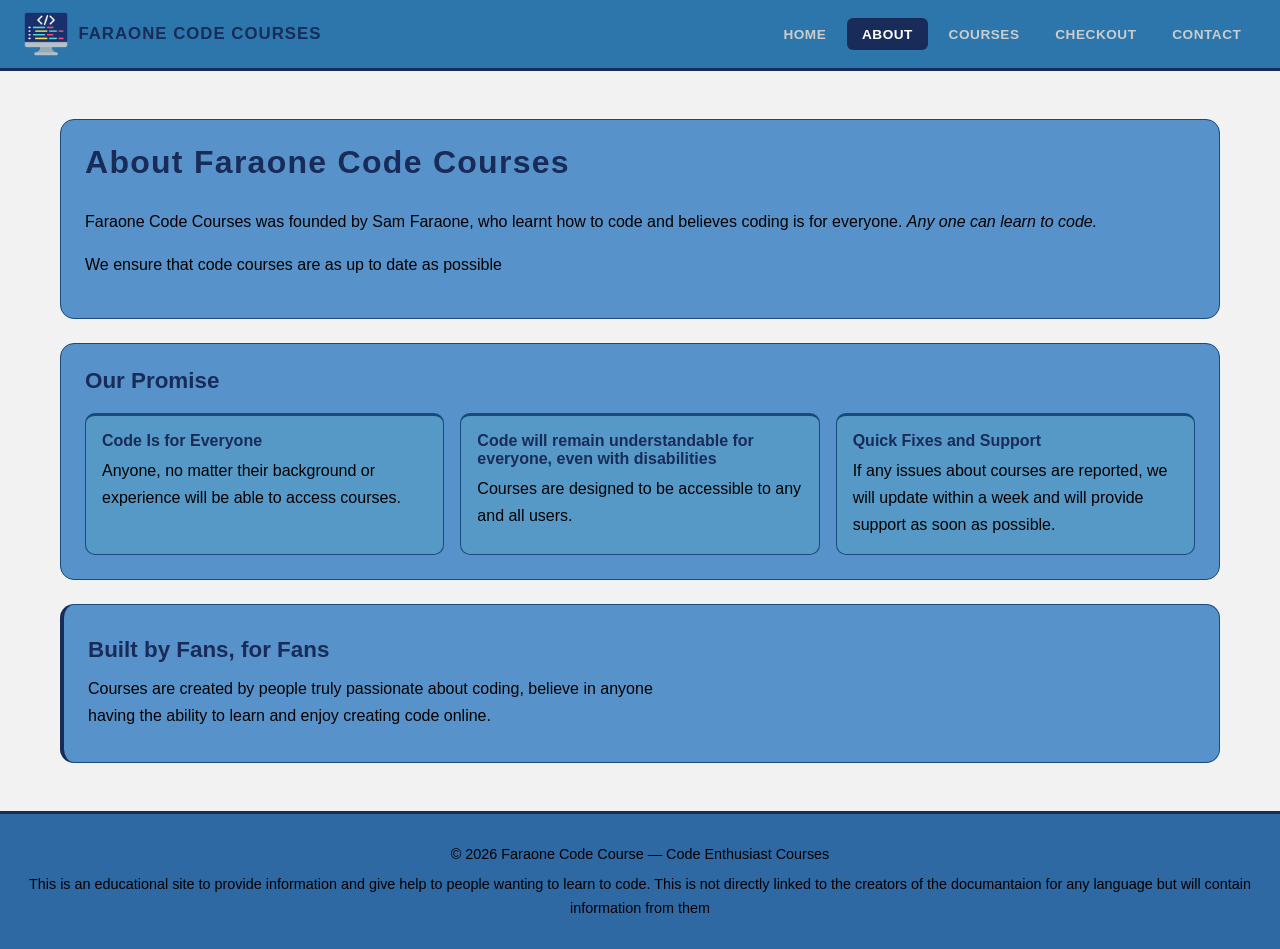
<file: about.html>
<!DOCTYPE html>
<html lang="en">
<head>
    <meta charset="UTF-8">
    <meta name="viewport" content="width=device-width, initial-scale=1.0">
    <meta name="description" content="About Faraone Code Courses ">
    <title>Faraone Code Courses | About</title>
    <link rel="stylesheet" href="css/global.css"> <!-- Shared site styles -->
    <link rel="stylesheet" href="css/about.css"> <!-- About-page-only styles -->
</head>
<body>
    <!-- HEADER: identical on every page — only class="active" changes -->
    <header class="site-header">
        <a class="logo" href="index.html">
            <img src="img/logo.png" alt="Faraone Code Courses logo">
            <span>Faraone Code Courses</span>
        </a>

        <!-- MOBILE MENU TOGGLE: shown on mobile only; desktop/tablet keep the normal navigation visible -->
        <input class="menu-toggle" type="checkbox" id="menu-toggle" aria-label="Toggle navigation menu">

        <label class="menu-button" for="menu-toggle">
            <img src="img/logo.png" alt="" aria-hidden="true">
            <span>Menu</span>
        </label>

        <nav aria-label="Primary">
            <a href="index.html">Home</a>
            <a class="active" href="about.html">About</a> <!-- Active = current page -->
            <a href="products.html">Courses</a>
            <a href="checkout.html">Checkout</a>
            <a href="contact.html">Contact</a>
        </nav>
    </header>

    <main>
    <!-- INTRO: short origin story -->
    <section>
    <h1>About Faraone Code Courses</h1>
    <p>Faraone Code Courses was founded by Sam Faraone, who learnt how to code and believes coding is for everyone.
    <em>Any one can learn to code.</em> <!-- em = italic emphasis -->
    </p>
    <p>
    We ensure that code courses are as up to date as possible
    </p>
    </section>

    <!-- VALUE CARDS: three promises in a card grid -->
    <section>
        <h2>Our Promise</h2>
        <div class="card-grid">
            <article class="card">
                <h3>Code Is for Everyone</h3>
                <p>Anyone, no matter their background or experience will be able to access courses.</p>
            </article>

            <article class="card">
                <h3>Code will remain understandable for everyone, even with disabilities</h3>
                <p>Courses are designed to be accessible to any and all users.</p>
            </article>

            <article class="card">
                <h3>Quick Fixes and Support</h3>
                <p>If any issues about courses are reported, we will update within a week and will provide support as soon as possible.</p>
            </article>
        </div>
    </section>

    <!-- HERO WITH IMAGE: two-column layout -->
    <section class="hero about-hero">
        <!-- Two classes: "hero" = layout, "about-hero" = image crop from about.css -->
        <div>
            <h2>Built by Fans, for Fans</h2>
            <p>
            Courses are created by people truly passionate about coding, believe in anyone having the ability to learn and enjoy creating code online.
            </p>
        </div>
    </section>

    </main>

    <!-- FOOTER: site info at the bottom of every page -->
    <footer>
        <p>&copy; 2026 Faraone Code Course &mdash; Code Enthusiast Courses</p>
        <p>This is an educational site to provide information and give help to people wanting to learn to code. This is not directly linked to the creators of the documantaion for any language but will contain information from them</p>
    </footer>

</body>
</html>
</file>
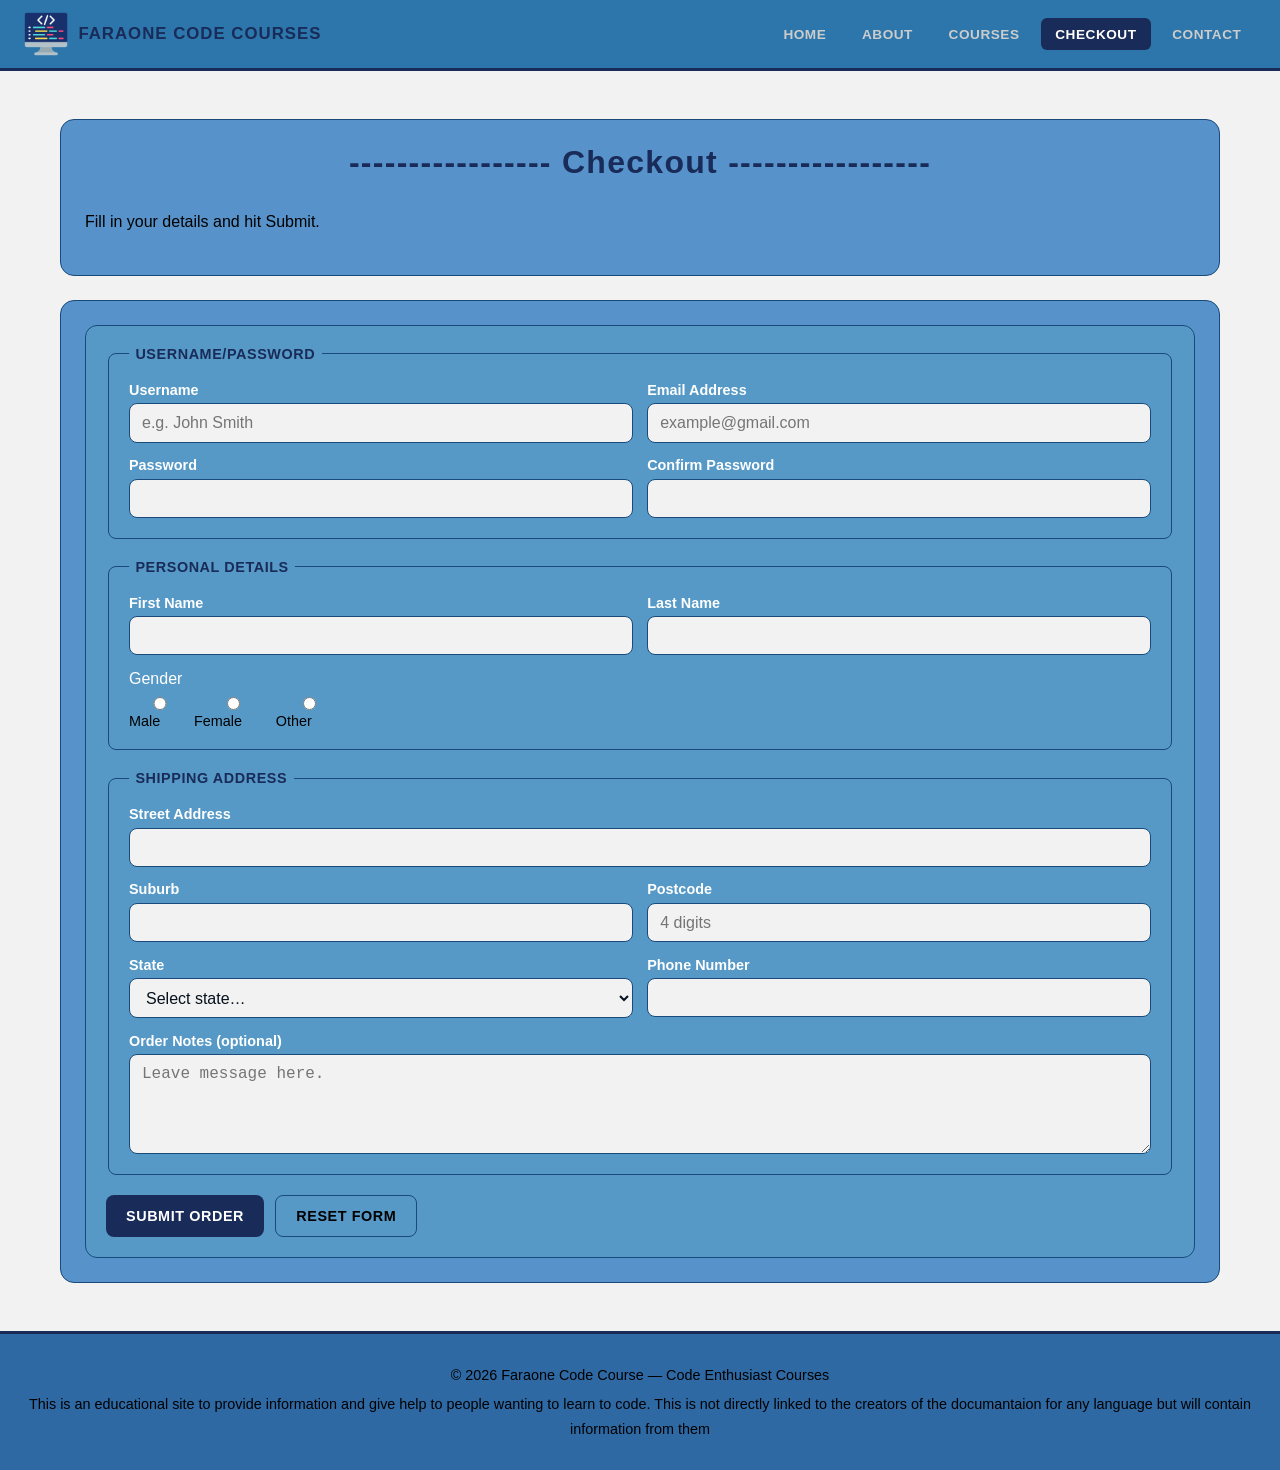
<file: checkout.html>
<!DOCTYPE html>
<html lang="en">
<head>
    <meta charset="UTF-8">
    <meta name="viewport" content="width=device-width, initial-scale=1.0">
    <meta name="description" content="Checkout for your coding course.">
    <title>Faraone Code Courses | Contact</title>
    <link rel="stylesheet" href="css/global.css"> <!-- Shared styles (includes form styles) -->
    <link rel="stylesheet" href="css/checkout.css"> <!-- Checkout-page-only styles -->
</head>
<body>
    <header class="site-header">
         <a class="logo" href="index.html">
            <img src="img/logo.png" alt="Faraone Code Courses" height="35" width="35">
            <span>Faraone Code Courses</span>
        </a>

        <!-- MOBILE MENU TOGGLE: shown on mobile only; desktop/tablet keep the normal navigation visible -->
        <input class="menu-toggle" type="checkbox" id="menu-toggle" aria-label="Togglenavigation menu">
        
        <label class="menu-button" for="menu-toggle">
            <img src="img/logo.png" alt="" aria-hidden="true">
            <span>Menu</span>
        </label>
        
        <nav aria-label="Primary">
            <a href="index.html">Home</a>
            <a href="about.html">About</a>
            <a href="products.html">Courses</a>
            <a class="active" href="checkout.html">Checkout</a> <!-- Active = current page-->
            <a href="contact.html">Contact</a>
        </nav>
    </header>

    <main>
        <!-- PAGE INTRO -->
        <section>
            <h1 style="text-align: center;">----------------- Checkout -----------------</h1>
            <p>Fill in your details and hit Submit.</p>
        </section>

        <!-- CHECKOUT FORM -->
        <section>
        <form action="#" method="post">
        <!-- action="#" means no server; method="post" sends data in request body -->

        <!-- FIELDSET 1: Account details -->
        <fieldset>
            <legend>Username/Password</legend> <!-- Fieldset title -->
            <div class="form-grid">

                <div class="field-group">
                    <label for="username">Username</label>
                    <input type="text" id="username" name="username" placeholder="e.g. John Smith" required>
                </div>

                <div class="field-group">
                    <label for="email">Email Address</label>
                    <input type="email" id="email" name="email" placeholder="example@gmail.com" required>
                </div>

                <div class="field-group">
                    <label for="password">Password</label>
                    <input type="password" id="password" name="password" required>
                    <!-- type="password" hides characters as typed -->
                </div>

                <div class="field-group">
                    <label for="confirm_password">Confirm Password</label>
                    <input type="password" id="confirm_password" name="confirm_password" required>
                </div>

            </div>
        </fieldset>

        <!-- FIELDSET 2: Personal details -->
        <fieldset>
            <legend>Personal Details</legend>
            <div class="form-grid">

                <div class="field-group">
                    <label for="first_name">First Name</label>
                    <input type="text" id="first_name" name="first_name" required>
                </div>

                <div class="field-group">
                    <label for="last_name">Last Name</label>
                    <input type="text" id="last_name" name="last_name" required>
                </div>

                <div class="field-group full"> <!-- full = span both columns -->
                    <span>Gender</span> <!-- span used here instead of label (no paired input) -->

                    <div class="inline-options"> <!-- Styled in checkout.css: flexbox row -->
                        <!-- Radio buttons: same name= means only one can be selected -->
                        <label><input type="radio" name="gender" value="male" required>Male</label>
                        <label><input type="radio" name="gender" value="female">Female</label>
                        <label><input type="radio" name="gender" value="other">Other</label>
                    </div>
                </div>

            </div>
        </fieldset>

        <!-- FIELDSET 3: Shipping address -->
        <fieldset>
            <legend>Shipping Address</legend>
                <div class="form-grid">
                    <div class="field-group full">
                        <label for="street">Street Address</label>
                        <input type="text" id="street" name="street" required>
                    </div>

                    <div class="field-group">
                        <label for="suburb">Suburb</label>
                        <input type="text" id="suburb" name="suburb" required>
                    </div>

                    <div class="field-group">
                        <label for="postcode">Postcode</label>
                        <input type="text" id="postcode" name="postcode" pattern="[0-9]{4}" placeholder="4 digits" required>
                        <!-- pattern validates exactly 4 digits before submission -->
                    </div>

                    <div class="field-group">
                        <label for="state">State</label>
                        <select id="state" name="state" required> <!-- Dropdown list -->
                            <option value="">Select state…</option> <!-- Empty value = nothing selected -->
                            <option value="VIC">VIC</option>
                            <option value="NSW">NSW</option>
                            <option value="QLD">QLD</option>
                            <option value="WA">WA</option>
                            <option value="SA">SA</option>
                            <option value="TAS">TAS</option>
                            <option value="NT">NT</option>
                        </select>
                    </div>

                    <div class="field-group">
                        <label for="phone">Phone Number</label>
                        <input type="tel" id="phone" name="phone" required>
                        <!-- type="tel" shows number keypad on mobile -->
                    </div>

                    <div class="field-group full">
                        <label for="order_notes">Order Notes (optional)</label>
                        <textarea id="order_notes" name="order_notes" placeholder="Leave message here."></textarea>
                        <!-- No required attribute = field is optional -->
                    </div>
                </div>
        </fieldset>

        <div class="actions">
            <button type="submit">Submit Order</button> <!-- Validates then submits -->
            <button type="reset">Reset Form</button> <!-- Clears all fields -->
        </div>
        
        </form>
        </section>
    </main>

    <!-- FOOTER: site info at the bottom of every page -->
    <footer>
        <p>&copy; 2026 Faraone Code Course &mdash; Code Enthusiast Courses</p>
        <p>This is an educational site to provide information and give help to people wanting to learn to code. This is not directly linked to the creators of the documantaion for any language but will contain information from them</p>
    </footer>

</body>
</html>
</file>
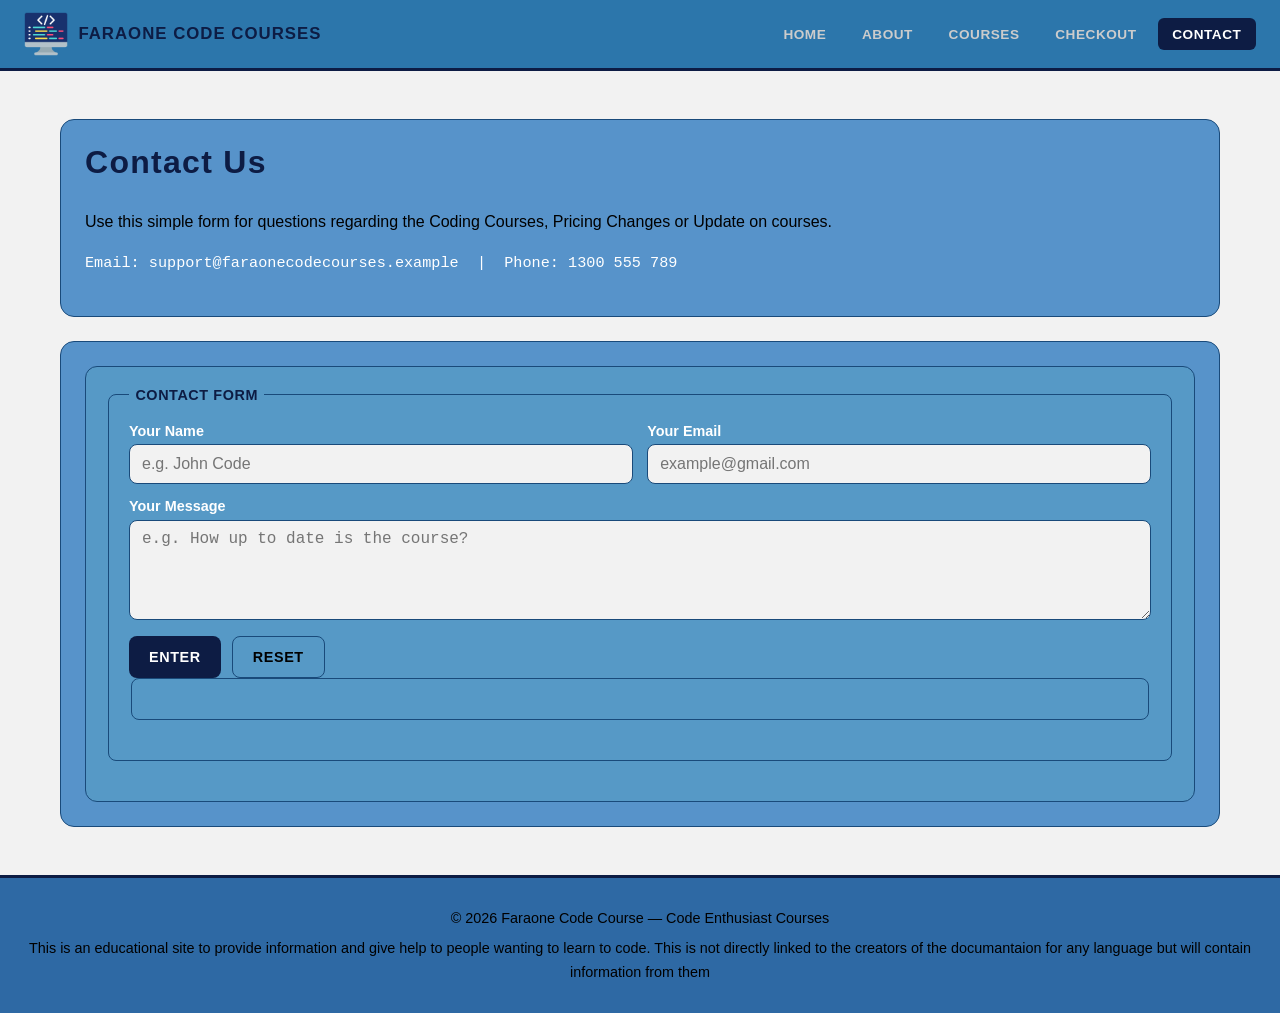
<file: contact.html>
<!DOCTYPE html>
<html lang="en">
<head>
    <meta charset="UTF-8">
    <meta name="viewport" content="width=device-width, initial-scale=1.0">
    <meta name="description" content="Contact Sam Faraone for any issues with the course.">
    <title>Faraone Code Courses | Contact</title>
    <link rel="stylesheet" href="css/global.css"> <!-- Shared styles (includes form styles) -->
    <link rel="stylesheet" href="css/contact.css"> <!-- Contact-page-only styles -->
</head>

<body>

    <header class="site-header">
        <a class="logo" href="index.html">
            <img src="img/logo.png" alt="Faraone Code Courses" height="35" width="35">
            <span>Faraone Code Courses</span>
        </a>
<!-- MOBILE MENU TOGGLE: shown on mobile only; desktop/tablet keep the normal navigation
visible -->
        <input class="menu-toggle" type="checkbox" id="menu-toggle" aria-label="Toggle navigation menu">
        <label class="menu-button" for="menu-toggle">
            <img src="img/logo.png" alt="" aria-hidden="true">
            <span>Menu</span>
        </label>
        <nav aria-label="Primary">
            <a href="index.html">Home</a>
            <a href="about.html">About</a>
            <a href="products.html">Courses</a>
            <a href="checkout.html">Checkout</a>
            <a class="active" href="contact.html">Contact</a> <!-- Active = current page -->
        </nav>
    </header>

    <main>

<!-- CONTACT INTRO -->
    <section>
        <h1>Contact Us</h1>
        <p>Use this simple form for questions regarding the Coding Courses, Pricing Changes or Update on courses.</p>
        <p class="contact-details" style="color: var(--hover-text-colour)"> <!-- Styled by contact.css: monospace font, yellow -->
            Email: support@faraonecodecourses.example &nbsp;|&nbsp; Phone: 1300 555 789
<!-- &nbsp; = non-breaking space; keeps the | separator from touching the text -->
        </p>
    </section>

<!-- CONTACT FORM -->
    <section>
        <form action="#" method="post">
<!-- action="#" = no server connected; method="post" = data sent in request body -->

            <fieldset> <!-- Groups related fields with a visible border -->
                <legend>Contact Form</legend> <!-- Title shown on fieldset border -->

                <div class="form-grid"> <!-- Two-column grid layout -->

                    <div class="field-group"> <!-- Stack label above input -->
                        <label for="contact_name">Your Name</label> <!-- for= links to input id= -->
                        <input type="text" id="contact_name" name="contact_name" placeholder="e.g. John Code" required>
                        <!-- type="text" = plain text box; required = can't submit if empty -->
                    </div>

                    <div class="field-group">
                        <label for="contact_email">Your Email</label>
                        <input type="email" id="contact_email" name="contact_email" placeholder="example@gmail.com" required>
                        <!-- type="email" validates the address format automatically -->
                    </div>

                    <div class="field-group full"> <!-- class="full" = span both columns -->
                        <label for="contact_message">Your Message</label>
                        <textarea id="contact_message" name="contact_message" placeholder="e.g. How up to date is the course?" required></textarea>
                        <!-- textarea = multi-line text box; no self-closing tag -->
                    </div>

                </div>

                <div class="actions"> <!-- Flexbox row for buttons -->
                    <button type="submit">Enter</button> <!-- Submits the form -->
                    <button type="reset">Reset</button> <!-- Clears all fields -->
                </div>

            <fieldset>
        </form>
    </section>
    </main>
    <footer>
        <p>&copy; 2026 Faraone Code Course &mdash; Code Enthusiast Courses</p>
        <p>This is an educational site to provide information and give help to people wanting to learn to code. This is not directly linked to the creators of the documantaion for any language but will contain information from them</p>
    </footer>

</body>
</html>
</file>
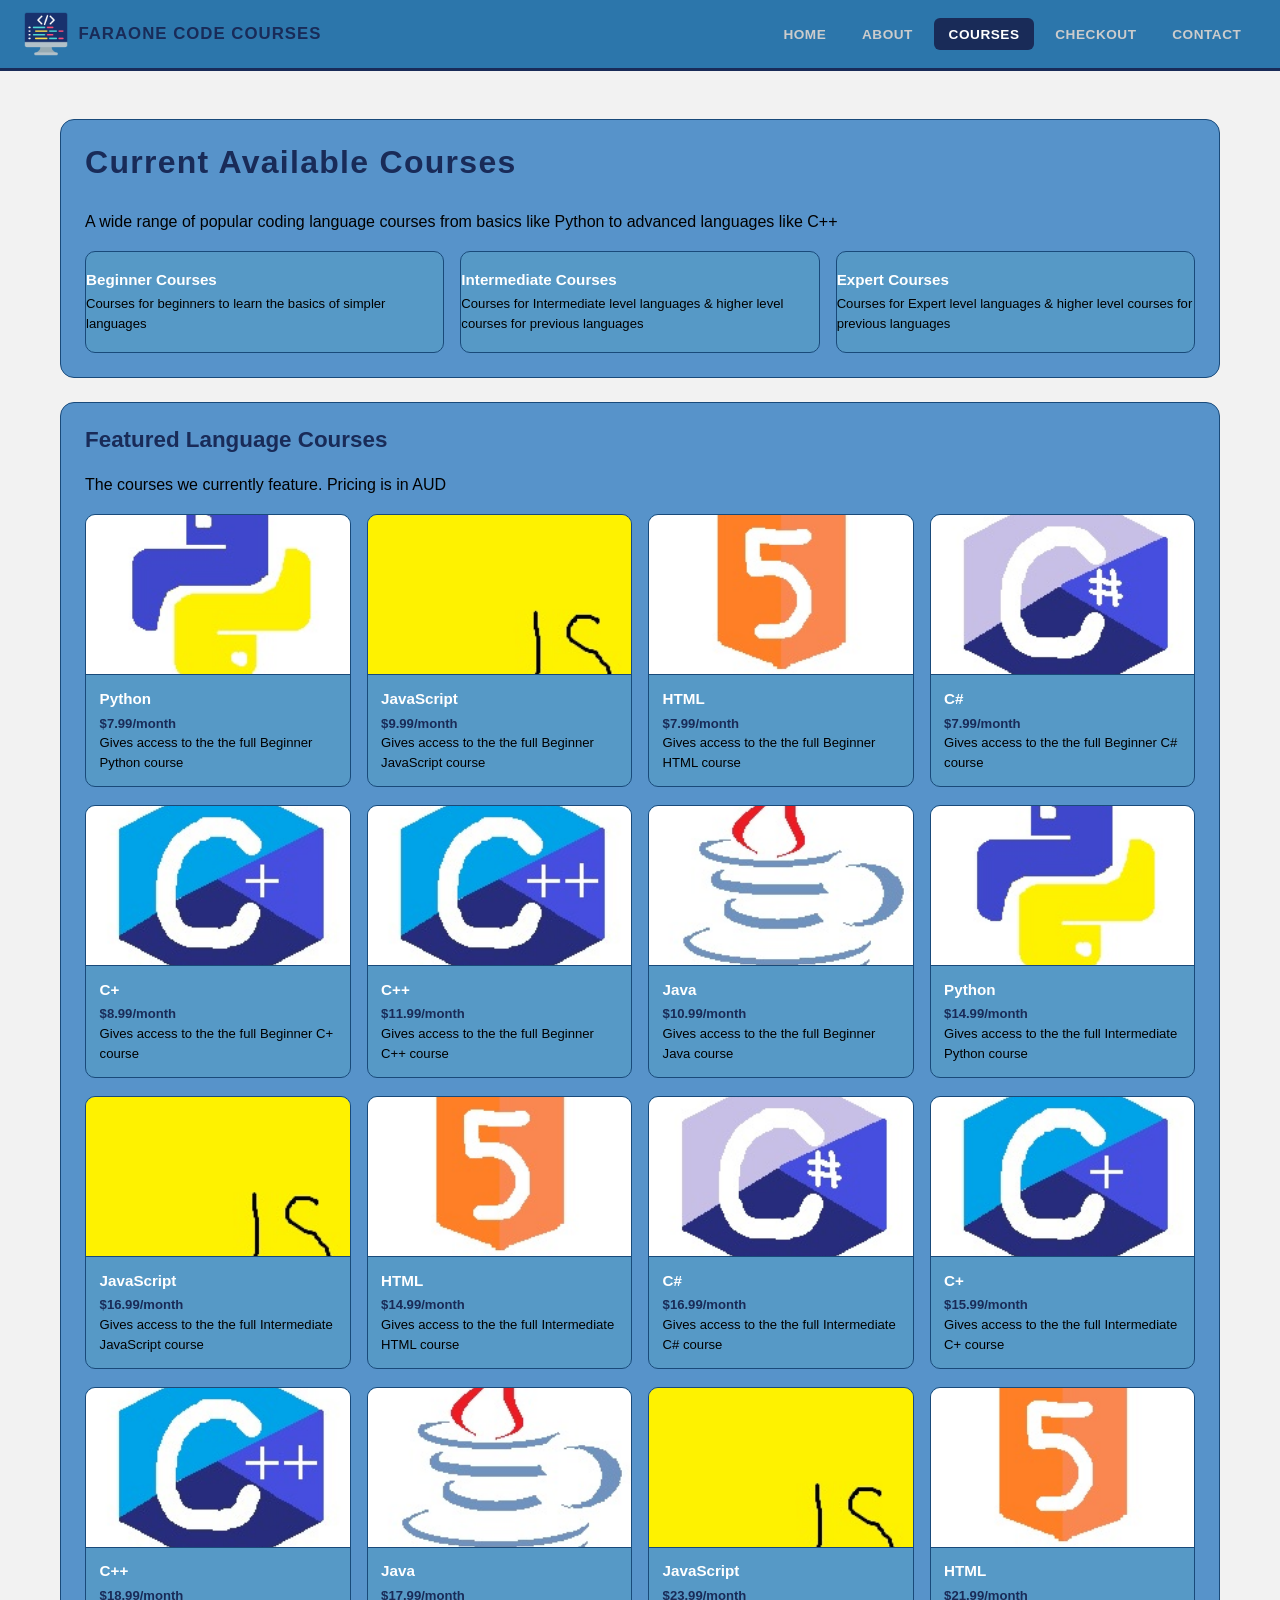
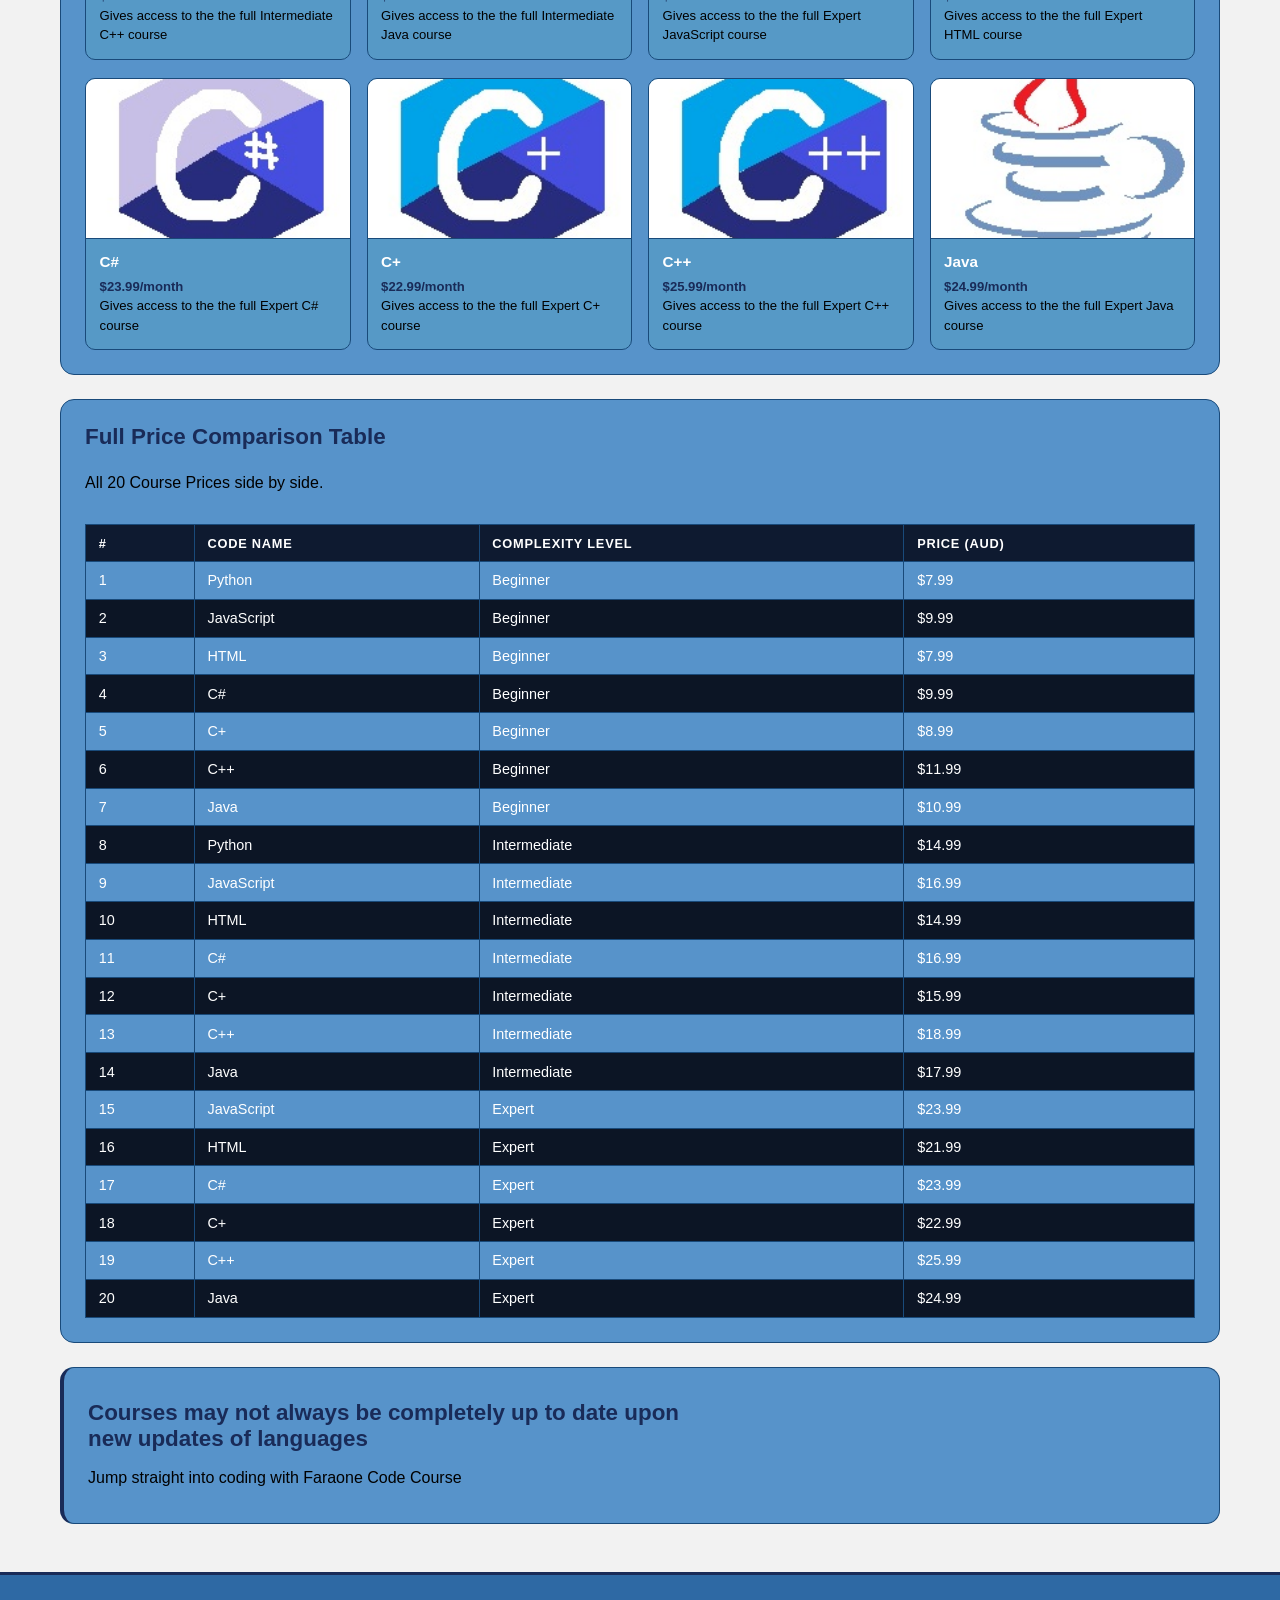
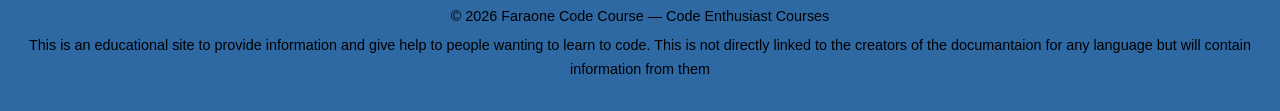
<file: products.html>
<!DOCTYPE html>
<html lang="en">
<head>
    <meta charset="UTF-8">
    <meta name="viewport" content="width=device-width, initial-scale=1.0">
    <meta name="description" content="Where to pay for the courses.">
    <title>Faraone Code Courses | Courses</title>
    <link rel="stylesheet" href="css/global.css"> <!-- Shared styles (includes form styles) -->
    <link rel="stylesheet" href="css/products.css"> <!-- Products-page-only styles -->
</head>

<body>

    <header class="site-header">
        <a class="logo" href="index.html">
            <img src="img/logo.png" alt="Faraone Code Courses" height="35" width="35">
            <span>Faraone Code Courses</span>
        </a>

        <!-- MOBILE MENU TOGGLE: shown on mobile only; desktop/tablet keep the normal navigation visible -->

        <input class="menu-toggle" type="checkbox" id="menu-toggle" aria-label="Toggle navigation menu">
        <label class="menu-button" for="menu-toggle">
            <img src="img/logo.png" alt="" aria-hidden="true">
            <span>Menu</span>
        </label>
        <nav aria-label="Primary">
            <a href="index.html">Home</a>
            <a href="about.html">About</a>
            <a class="active" href="products.html">Courses</a><!-- Active = current page -->
            <a href="checkout.html">Checkout</a>
            <a href="contact.html">Contact</a>
        </nav>
    </header>

    <main>

        <section>
            <h1>Current Available Courses</h1>
            <p>
                A wide range of popular coding language courses from basics like Python to advanced languages like C++
            </p>

            <div class="card-grid">
                <article class="product-card">
                    <br>
                    <h3>Beginner Courses</h3>
                    <p>Courses for beginners to learn the basics of simpler languages</p>
                    <br>
                </article>

                <article class="product-card">
                    <br>
                    <h3>Intermediate Courses</h3>
                    <p>Courses for Intermediate level languages &amp; higher level courses for previous languages</p>
                    <br>
                </article>

                <article class="product-card">
                    <br>
                    <h3>Expert Courses</h3>
                    <p>Courses for Expert level languages &amp; higher level courses for previous languages</p>
                    <br>
                </article>
            </div>
        </section>

        <section>
            <h2>Featured Language Courses</h2>
            <p>The courses we currently feature. Pricing is in AUD</p>

            <!-- First Row -->
            <div class="product-grid">
                <article class="product-card">
                    <img src="img/PythonLogo.jpg" alt="Python Symbol">
                    <div class="product-card-body">
                        <h3>Python</h3>
                        <p class="product-price">$7.99/month</p>
                        <p>Gives access to the the full Beginner Python course</p>
                    </div>
                </article>

                <article class="product-card">
                    <img src="img/JavascriptLogo.jpg" alt="JavaScript Symbol">
                    <div class="product-card-body">
                        <h3>JavaScript</h3>
                        <p class="product-price">$9.99/month</p>
                        <p>Gives access to the the full Beginner JavaScript course</p>
                    </div>
                </article>

                <article class="product-card">
                    <img src="img/HTMLLogo.jpg" alt="HTML Symbol">
                    <div class="product-card-body">
                        <h3>HTML</h3>
                        <p class="product-price">$7.99/month</p>
                        <p>Gives access to the the full Beginner HTML course</p>
                    </div>
                </article>

                <article class="product-card">
                    <img src="img/CSharpLogo.jpg" alt="C# Symbol">
                    <div class="product-card-body">
                        <h3>C#</h3>
                        <p class="product-price">$7.99/month</p>
                        <p>Gives access to the the full Beginner C# course</p>
                    </div>
                </article>
            </div>
        
            <br>
                
                <!-- Second Row -->
            <div class="product-grid">
                <article class="product-card">
                    <img src="img/CplusLogo.jpg" alt="C+ Symbol">
                    <div class="product-card-body">
                        <h3>C+</h3>
                        <p class="product-price">$8.99/month</p>
                        <p>Gives access to the the full Beginner C+ course</p>
                    </div>
                </article>

                <article class="product-card">
                    <img src="img/CplusPlusLogo.jpg" alt="C++ Symbol">
                    <div class="product-card-body">
                        <h3>C++</h3>
                        <p class="product-price">$11.99/month</p>
                        <p>Gives access to the the full Beginner C++ course</p>
                    </div>
                </article>

                <article class="product-card">
                    <img src="img/JavaLogo.jpg" alt="Java Symbol">
                    <div class="product-card-body">
                        <h3>Java</h3>
                        <p class="product-price">$10.99/month</p>
                        <p>Gives access to the the full Beginner Java course</p>
                    </div>
                </article>

                <article class="product-card">
                    <img src="img/PythonLogo.jpg" alt="Python Symbol">
                    <div class="product-card-body">
                        <h3>Python</h3>
                        <p class="product-price">$14.99/month</p>
                        <p>Gives access to the the full Intermediate Python course</p>
                    </div>
                </article>
            </div>
            
            <br>
                
                <!-- Third Row -->
            <div class="product-grid">
                <article class="product-card">
                    <img src="img/JavascriptLogo.jpg" alt="JavaScript Symbol">
                    <div class="product-card-body">
                        <h3>JavaScript</h3>
                        <p class="product-price">$16.99/month</p>
                        <p>Gives access to the the full Intermediate JavaScript course</p>
                    </div>
                </article>

                <article class="product-card">
                    <img src="img/HTMLLogo.jpg" alt="HTML Symbol">
                    <div class="product-card-body">
                        <h3>HTML</h3>
                        <p class="product-price">$14.99/month</p>
                        <p>Gives access to the the full Intermediate HTML course</p>
                    </div>
                </article>

                <article class="product-card">
                    <img src="img/CSharpLogo.jpg" alt="C# Symbol">
                    <div class="product-card-body">
                        <h3>C#</h3>
                        <p class="product-price">$16.99/month</p>
                        <p>Gives access to the the full Intermediate C# course</p>
                    </div>
                </article>

                <article class="product-card">
                    <img src="img/CplusLogo.jpg" alt="C+ Symbol">
                    <div class="product-card-body">
                        <h3>C+</h3>
                        <p class="product-price">$15.99/month</p>
                        <p>Gives access to the the full Intermediate C+ course</p>
                    </div>
                </article>
            </div>

            <br>
                
                <!-- Fourth Row -->
            <div class="product-grid">
                <article class="product-card">
                    <img src="img/CplusPlusLogo.jpg" alt="C++ Symbol">
                    <div class="product-card-body">
                        <h3>C++</h3>
                        <p class="product-price">$18.99/month</p>
                        <p>Gives access to the the full Intermediate C++ course</p>
                    </div>
                </article>

                <article class="product-card">
                    <img src="img/JavaLogo.jpg" alt="Java Symbol">
                    <div class="product-card-body">
                        <h3>Java</h3>
                        <p class="product-price">$17.99/month</p>
                        <p>Gives access to the the full Intermediate Java course</p>
                    </div>
                </article>

                <article class="product-card">
                    <img src="img/JavascriptLogo.jpg" alt="JavaScript Symbol">
                    <div class="product-card-body">
                        <h3>JavaScript</h3>
                        <p class="product-price">$23.99/month</p>
                        <p>Gives access to the the full Expert JavaScript course</p>
                    </div>
                </article>

                <article class="product-card">
                    <img src="img/HTMLLogo.jpg" alt="HTML Symbol">
                    <div class="product-card-body">
                        <h3>HTML</h3>
                        <p class="product-price">$21.99/month</p>
                        <p>Gives access to the the full Expert HTML course</p>
                    </div>
                </article>
            </div>

             <br>
                
                <!-- Fifth Row -->
            <div class="product-grid">
                <article class="product-card">
                    <img src="img/CSharpLogo.jpg" alt="C# Symbol">
                    <div class="product-card-body">
                        <h3>C#</h3>
                        <p class="product-price">$23.99/month</p>
                        <p>Gives access to the the full Expert C# course</p>
                    </div>
                </article>

                <article class="product-card">
                    <img src="img/CplusLogo.jpg" alt="C+ Symbol">
                    <div class="product-card-body">
                        <h3>C+</h3>
                        <p class="product-price">$22.99/month</p>
                        <p>Gives access to the the full Expert C+ course</p>
                    </div>
                </article>
                
                <article class="product-card">
                    <img src="img/CplusPlusLogo.jpg" alt="C++ Symbol">
                    <div class="product-card-body">
                        <h3>C++</h3>
                        <p class="product-price">$25.99/month</p>
                        <p>Gives access to the the full Expert C++ course</p>
                    </div>
                </article>

                <article class="product-card">
                    <img src="img/JavaLogo.jpg" alt="Java Symbol">
                    <div class="product-card-body">
                        <h3>Java</h3>
                        <p class="product-price">$24.99/month</p>
                        <p>Gives access to the the full Expert Java course</p>
                    </div>
                </article>
            </div>
        </section>

        <section>
            <h2>Full Price Comparison Table</h2>
            <p>All 20 Course Prices side by side.</p>

            <div class="table-wrap">
                <table>
                    <thead>
                        <tr>
                            <th style="color: #ffffff">#</th>
                            <th style="color: #ffffff">Code Name</th>
                            <th style="color: #ffffff">Complexity Level</th>
                            <th style="color: #ffffff">Price (AUD)</th>
                        </tr>
                    </thead>
                    <tbody>
                        <tr><td>1</td><td>Python</td><td>Beginner</td><td>$7.99</td></tr>

                        <tr><td>2</td><td>JavaScript</td><td>Beginner</td><td>$9.99</td></tr>
                        
                        <tr><td>3</td><td>HTML</td><td>Beginner</td><td>$7.99</td></tr>

                        <tr><td>4</td><td>C#</td><td>Beginner</td><td>$9.99</td></tr>

                        <tr><td>5</td><td>C+</td><td>Beginner</td><td>$8.99</td></tr>

                        <tr><td>6</td><td>C++</td><td>Beginner</td><td>$11.99</td></tr>

                        <tr><td>7</td><td>Java</td><td>Beginner</td><td>$10.99</td></tr>

                        <tr><td>8</td><td>Python</td><td>Intermediate</td><td>$14.99</td></tr>

                        <tr><td>9</td><td>JavaScript</td><td>Intermediate</td><td>$16.99</td></tr>
                        
                        <tr><td>10</td><td>HTML</td><td>Intermediate</td><td>$14.99</td></tr>

                        <tr><td>11</td><td>C#</td><td>Intermediate</td><td>$16.99</td></tr>

                        <tr><td>12</td><td>C+</td><td>Intermediate</td><td>$15.99</td></tr>

                        <tr><td>13</td><td>C++</td><td>Intermediate</td><td>$18.99</td></tr>

                        <tr><td>14</td><td>Java</td><td>Intermediate</td><td>$17.99</td></tr>

                        <tr><td>15</td><td>JavaScript</td><td>Expert</td><td>$23.99</td></tr>
                        
                        <tr><td>16</td><td>HTML</td><td>Expert</td><td>$21.99</td></tr>

                        <tr><td>17</td><td>C#</td><td>Expert</td><td>$23.99</td></tr>

                        <tr><td>18</td><td>C+</td><td>Expert</td><td>$22.99</td></tr>

                        <tr><td>19</td><td>C++</td><td>Expert</td><td>$25.99</td></tr>

                        <tr><td>20</td><td>Java</td><td>Expert</td><td>$24.99</td></tr>
                    </tbody>
                </table>
            </div>
        </section>

        <section class="hero">
            <div>
                <h2>Courses may not always be completely up to date upon new updates of languages</h2>
                <p>Jump straight into coding with Faraone Code Course</p>
            </div>
        </section>
    </main>

    <footer>
        <p>&copy; 2026 Faraone Code Course &mdash; Code Enthusiast Courses</p>
        <p>This is an educational site to provide information and give help to people wanting to learn to code. This is not directly linked to the creators of the documantaion for any language but will contain information from them</p>
    </footer>

</body>
</html>
</file>
<file: css/global.css>
/* ============================================================
   global.css
   Shared styles loaded by EVERY page on the site.
   Edit colours here to change the look of the whole site.
   ============================================================ */


/* ------------------------------------------------------------
   COLOUR VARIABLES
   Change these values to retheme the entire site instantly.
   ------------------------------------------------------------ */
:root {
  --bg: #ffffff;   /* Page background — very dark navy             */
  --surface: #5793ca;   /* Section/panel background — slightly lighter  */
  --surface-alt:#5699c6;   /* Alternate panel — used inside forms          */
  --header-bg:#2c76ab;   /* Header colour — change this to retheme header*/
  --footer-bg:#2e69a4;   /* Footer colour — change this to retheme footer*/  /* LEGO yellow — buttons, headings, borders     */
  --accent-red:#194a7a;   /* LEGO red — card top borders                  */
  --text: #194a7a;   /* Main text — off-white                        */
  --text-dark:rgb(6, 17, 28);   /* Dark text — used on yellow backgrounds       */
  --muted: #000000;   /* Secondary text — grey                        */
  --border:#476f95;   /* Border lines — dark blue-grey                */
  --header-text-colour:#192b58;   /* Header text colour — change this to retheme header text */
  --hover-text-colour:#ffffff;   /* Header text colour on hover — change this to retheme header text on hover */
  
}


/* ------------------------------------------------------------
   BASE RESET
   ------------------------------------------------------------ */
* {
  box-sizing: border-box; /* Include padding and border in element width */
}

body {
  margin: 0;                                  /* Remove browser's default white gap */
  font-family: Arial, Helvetica, sans-serif;  /* Site font — fallbacks listed left to right */
  background-color: var(--bg);               /* Solid very dark navy — no pattern */
  color: var(--text);                        /* Default off-white text */
  min-height: 100vh;                         /* Page fills at least the full screen height */
  display: flex;                             /* Flexbox so footer stays at bottom */
  flex-direction: column;                    /* Stack children top to bottom */
}

main {
  width: 100%;            /* Fill available width */
  max-width: 1200px;      /* Never wider than 1200px */
  margin: 0 auto;         /* Centre horizontally */
  padding: 1.5rem 1.25rem 3rem; /* Top / sides / bottom spacing */
}

section {
  margin-top: 1.5rem;                /* Gap above each section */
  background-color: var(--surface); /* Dark panel background */
  border: 1px solid var(--border);  /* Thin border around panel */
  border-radius: 14px;              /* Rounded corners */
  padding: 1.5rem;                  /* Space inside the panel */
}


/* ------------------------------------------------------------
   HEADINGS AND TEXT
   ------------------------------------------------------------ */
h1 {
  font-size: 2rem;          /* Large main heading */
  color: var(--accent);     /* LEGO yellow */
  letter-spacing: 0.04em;   /* Slight character spacing */
  margin-top: 0;            /* Remove browser default top margin */
}

h2 {
  font-size: 1.4rem;        /* Section heading */
  color: var(--accent);     /* LEGO yellow */
  margin-top: 0;
}

h3 {
  margin-top: 0;            /* Card / sub-section heading */
  color: var(--text);       /* Off-white — not yellow like h1/h2 */
}

p {
  line-height: 1.7;         /* Comfortable reading spacing (170% of font size) */
  color: var(--muted);      /* Soft grey text */
}

a:hover {
  color: #ffffff;           /* White on hover */
}


/* ------------------------------------------------------------
   HEADER
   Change --header-bg in :root to update the header colour.
   ------------------------------------------------------------ */
.site-header {
  position: sticky;                          /* Sticks to top when page scrolls */
  top: 0;                                    /* Position at the very top */
  z-index: 20;                               /* Sits above all page content */
  background-color: var(--header-bg);       /* Black — set by --header-bg variable */
  color: #ffffff;
  padding: 0.75rem 1.5rem;                  /* Space inside: top/bottom then sides */
  display: flex;                             /* Logo and nav in one row */
  align-items: center;                       /* Vertically centre both */
  justify-content: space-between;           /* Logo left, nav right */
  gap: 1rem;                                 /* Minimum space between logo and nav */
  border-bottom: 3px solid var(--accent);   /* LEGO yellow underline */
}

.logo {
  display: flex;             /* Image and text sit side by side */
  align-items: center;       /* Vertically centre them */
  gap: 0.65rem;              /* Space between image and text */
  color: var(--accent);      /* Yellow brand text */
  text-decoration: none;     /* No underline on the link */
  font-weight: 900;          /* Extra bold */
  font-size: 1.05rem;
  letter-spacing: 0.06em;
  text-transform: uppercase; /* ALL CAPS */
}

.logo img {
  width: 44px;   /* Fixed logo image size */
  height: 44px;
}

.site-header nav {
  display: flex;      /* Desktop/tablet: links are always visible in a row */
  flex-wrap: wrap;    /* Wrap to next line on narrow screens */
  gap: 0.4rem;        /* Gap between each link */
}

.site-header nav a {
  color: #cccccc;                  /* Light grey link text */
  text-decoration: none;
  padding: 0.45rem 0.85rem;        /* Clickable area around text */
  border-radius: 6px;
  font-weight: 700;
  font-size: 0.85rem;
  letter-spacing: 0.04em;
  text-transform: uppercase;
  border: 1px solid transparent;  /* Invisible border — prevents jumping on hover */
}

.site-header nav a:hover,
.site-header nav a:focus {
  background-color: var(--accent); /* Yellow fill on hover */
  color: var(--hover-text-colour); /* Black text on yellow */
}

.site-header nav a.active {
  background-color: var(--accent); /* Active page also gets yellow fill */
  color: var(--hover-text-colour); /* Black text on yellow */
}


/* ------------------------------------------------------------
   MOBILE HAMBURGER MENU
   The checkbox and label let the menu open/close without JavaScript.
   The icon image is img/icon.png.
   ------------------------------------------------------------ */
.menu-toggle,
.menu-button {
  display: none; /* Hidden on desktop screens */
}

.menu-button {
  align-items: center;
  gap: 0.45rem;
  margin-left: auto;
  background-color: var(--surface-alt);
  color: var(--accent);
  border: 1px solid var(--accent);
  border-radius: 8px;
  padding: 0.45rem 0.7rem;
  font-weight: 800;
  font-size: 0.85rem;
  letter-spacing: 0.04em;
  text-transform: uppercase;
  cursor: pointer;
}

.menu-button img {
  width: 28px;
  height: 28px;
  display: block;
}

.menu-button:hover,
.menu-button:focus {
  background-color: var(--accent);
  color: var(--text-dark);
}

.menu-toggle:focus-visible + .menu-button {
  outline: 3px solid #ffffff;
  outline-offset: 3px;
}


/* ------------------------------------------------------------
   FOOTER
   Change --footer-bg in :root to update the footer colour.
   ------------------------------------------------------------ */
footer {
  margin-top: auto;                          /* Push footer to bottom of page */
  background-color: var(--footer-bg);       /* Black — set by --footer-bg variable */
  border-top: 3px solid var(--accent);      /* LEGO yellow top line */
  color: var(--muted);
  text-align: center;
  padding: 1.5rem 1rem;
}

footer p {
  margin: 0.3rem 0;     /* Tight vertical spacing */
  font-size: 0.9rem;
}

footer a {
  color: var(--accent); /* Yellow links in footer */
  text-decoration: none;
}

footer a:hover {
  color: #ffffff;
}


/* ------------------------------------------------------------
   HERO SECTION — two-column layout: text | image
   Used on: index.html, about.html, products.html
   ------------------------------------------------------------ */
.hero {
  background-color: var(--surface);
  border: 1px solid var(--border);
  border-left: 4px solid var(--accent);  /* Bold yellow left edge */
  border-radius: 14px;
  padding: 2rem 1.5rem;
  display: grid;                          /* Two-column grid */
  grid-template-columns: 1.25fr 1fr;    /* Text wider than image */
  gap: 1.5rem;
  align-items: center;                   /* Vertically centre columns */
}

.hero h1 { margin: 0 0 0.75rem; }  /* Remove top margin, add bottom gap */
.hero h2 { margin: 0 0 0.75rem; }
.hero p  { margin: 0; }

.hero img {
  width: 100%;                        /* Fill its column */
  border-radius: 10px;
  border: 2px solid var(--accent);   /* Yellow image border */
}


/* ------------------------------------------------------------
   CARD GRID — three equal columns
   Used on: index.html, about.html, products.html
   ------------------------------------------------------------ */
.card-grid {
  display: grid;
  grid-template-columns: repeat(3, 1fr); /* 3 equal columns */
  gap: 1rem;
  margin-top: 1rem;
}

.card {
  background-color: var(--surface-alt);
  border: 1px solid var(--border);
  border-top: 3px solid var(--accent-red); /* Red top accent */
  border-radius: 10px;
  padding: 1rem;
}

.card h3 {
  color: var(--accent);       /* Yellow card heading */
  margin-bottom: 0.45rem;
  font-size: 1rem;
}

.card p { margin: 0; }


/* ------------------------------------------------------------
   BUTTONS AND ACTION ROW
   Used on: checkout.html, contact.html
   ------------------------------------------------------------ */
.actions {
  display: flex;    /* Put buttons side by side */
  flex-wrap: wrap;
  gap: 0.7rem;
  margin-top: 1rem;
}

button {
  border: none;
  border-radius: 8px;
  padding: 0.75rem 1.25rem;
  font-weight: 700;
  cursor: pointer;             /* Hand cursor to show it's clickable */
  font-size: 0.9rem;
  letter-spacing: 0.04em;
  text-transform: uppercase;
}

button[type="submit"] {
  background-color: var(--accent); /* Yellow submit button */
  color: var(--text);         /* Black text on yellow */
}

button[type="reset"] {
  background-color: var(--surface-alt); /* Dark reset button */
  color: var(--muted);
  border: 1px solid var(--border);
}

button:hover,
button:focus {
  background-color: #ffffff; /* White on hover */
  color: var(--text-dark); /* Black text on white */
}


/* ------------------------------------------------------------
   FORMS
   Used on: checkout.html, contact.html
   ------------------------------------------------------------ */
form {
  background-color: var(--surface-alt);
  border: 1px solid var(--border);
  border-radius: 12px;
  padding: 1.25rem;
}

fieldset {
  border: 1px solid var(--border);  /* Box around field group */
  border-radius: 8px;
  margin-bottom: 1.25rem;
  padding: 1.25rem;
}

legend {
  font-weight: 700;
  color: var(--accent);            /* Yellow group title */
  padding: 0 0.4rem;
  letter-spacing: 0.04em;
  text-transform: uppercase;
  font-size: 0.9rem;
}

.form-grid {
  display: grid;
  grid-template-columns: repeat(2, 1fr); /* Two-column field layout */
  gap: 0.9rem;
}

.field-group {
  display: flex;
  flex-direction: column; /* Label sits above input */
}

.field-group label {
  margin-bottom: 0.35rem;
  font-weight: 700;
  font-size: 0.9rem;
  color: var(--text);
}

.field-group input,
.field-group select,
.field-group textarea {
  width: 100%;
  padding: 0.6rem 0.75rem;
  border: 1px solid var(--border);
  border-radius: 8px;
  font-size: 1rem;
  background-color: var(--bg); /* Match page background */
  color: var(--text-dark); /* Dark text for readability on white background */
}

.field-group input:focus,
.field-group select:focus,
.field-group textarea:focus {
  outline: none;                   /* Remove default browser outline */
  border-color: var(--accent);    /* Yellow border on focus */
}

.field-group textarea {
  min-height: 100px;
  resize: vertical; /* User can drag to resize height only */
}

.full {
  grid-column: 1 / -1; /* Span all columns in the grid */
}


/* ------------------------------------------------------------
   RESPONSIVE — layout changes for smaller screens
   ------------------------------------------------------------ */
@media (max-width: 900px) {
  /* Tablet: reduce columns from 3/4 to 2 */
  .card-grid    { grid-template-columns: repeat(2, 1fr); }
  .product-grid { grid-template-columns: repeat(2, 1fr); }
}

@media (min-width: 761px) {
  /* Desktop/tablet: always show the navigation links as normal header links. */
  .site-header {
    flex-wrap: nowrap;
  }

  .menu-toggle,
  .menu-button {
    display: none !important; /* The hamburger controls are only for mobile view. */
  }

  .site-header nav {
    display: flex !important; /* Prevents the nav from staying hidden outside mobile view. */
    width: auto;
    flex-direction: row;
    flex-wrap: wrap;
    padding-top: 0;
  }
}

@media (max-width: 760px) {
  /* Phone: hide the nav inside the hamburger menu until the button is tapped. */
  .site-header {
    position: sticky;   /* Keep the compact mobile header visible while scrolling */
    flex-direction: row;
    flex-wrap: wrap;    /* Nav can drop underneath when opened */
    align-items: center;
  }

  .logo {
    max-width: calc(100% - 120px); /* Leaves room for the menu button */
  }

  .menu-toggle {
    display: block;
    position: absolute;
    opacity: 0;         /* Keeps it accessible but visually hidden */
    width: 1px;
    height: 1px;
  }

  .menu-button {
    display: flex;      /* Show the icon button only on mobile */
  }

  .site-header nav {
    display: none;      /* Mobile only: menu starts closed behind the hamburger button */
    width: 100%;
    flex-direction: column;
    flex-wrap: nowrap;
    gap: 0.45rem;
    padding-top: 0.75rem;
  }

  .menu-toggle:checked ~ nav {
    display: flex;      /* Mobile only: menu opens when the checkbox is checked */
  }

  .site-header nav a {
    width: 100%;
    flex: none;
    text-align: left;
  }

  .hero,
  .form-grid,
  .card-grid,
  .product-grid {
    grid-template-columns: 1fr; /* Single column */
  }

  h1 { font-size: 1.5rem; } /* Smaller heading on phones */
}
</file>
<file: css/about.css>
/* ============================================================
about.css — About page only styles
Loaded by: about.html (after global.css)
============================================================ */

:root{
    --checkout-label: #ffffff;
    --checkout-bg: #f2f2f2;
    --checkout-border: #194a7a;
    --checkout-accent: #192b58;
    --checkout-text: #ffffff;

    --bg: var(--checkout-bg);
    --text: var(--checkout-text);
    --border: var(--checkout-border);
    --accent: var(--checkout-accent);
    --label: var(--checkout-label);
}

.about-hero img {
    object-fit: cover; /* Crop image to fill box — no stretching */
    max-height: 320px; /* Cap portrait photo height */
}
</file>
<file: css/checkout.css>
/* ============================================================
checkout.css — Checkout page only styles
Loaded by: checkout.html (after global.css)
============================================================ */

:root{
    --checkout-label: #ffffff;
    --checkout-bg: #f2f2f2;
    --checkout-border: #194a7a;
    --checkout-accent: #192b58;
    --checkout-text: #ffffff;

    --bg: var(--checkout-bg);
    --text: var(--checkout-text);
    --border: var(--checkout-border);
    --accent: var(--checkout-accent);
    --label: var(--checkout-label);
}

.inline-options {
    display: flex;          /* Radio buttons in a row */
    flex-wrap: wrap;        /* Wrap to next line if needed */
    gap: 0.8rem;
    margin-top: 0.4rem;
}

.inline-options label {
    font-weight: 400;       /* Normal weight — lighter than form labels */
    margin: 0;
    color: var(--muted);
    cursor: pointer;        /* Hand cursor shows it's clickable */
}
</file>
<file: css/contact.css>
/* ============================================================
contact.css — Contact page only styles
Loaded by: contact.html (after global.css)
============================================================ */

:root{
    --checkout-label: #ffffff;
    --checkout-bg: #f2f2f2;
    --checkout-border: #194a7a;
    --checkout-accent: #0d1c44;
    --checkout-text: #ffffff;

    --bg: var(--checkout-bg);
    --text: var(--checkout-text);
    --border: var(--checkout-border);
    --accent: var(--checkout-accent);
    --label: var(--checkout-label);
}

.contact-details {
  font-family: monospace;     /* Fixed-width font — like a terminal */
  font-size: 0.95rem;
  color: var(--accent);       /* LEGO yellow */
  margin-top: 0.5rem;
}
</file>
<file: css/products.css>
/* ============================================================
products.css — Products page only styles
Loaded by: products.html (after global.css)
============================================================ */
/* --- TABLE -------------------------------------------------- */

:root{
    --checkout-label: #ffffff;
    --checkout-bg: #f2f2f2;
    --checkout-border: #194a7a;
    --checkout-accent: #192b58;
    --checkout-text: #ffffff;

    --bg: var(--checkout-bg);
    --text: var(--checkout-text);
    --border: var(--checkout-border);
    --accent: var(--checkout-accent);
    --label: var(--checkout-label);
}

.table-wrap {
  overflow-x: auto; /* Horizontal scroll on small screens */
}

table {
  width: 100%;
  border-collapse: collapse; /* Merge cell borders into single lines */
  margin-top: 0.75rem;
  font-size: 0.9rem;
}

th,
td {
  border: 1px solid var(--border);
  padding: 0.65rem 0.8rem;
  text-align: left;
  vertical-align: top;       /* Align text to top of cell */
  color: var(--text);
}

th {
  background-color: #0e1a30; /* Darker header row */
  color: var(--accent);      /* Yellow column headings */
  font-size: 0.8rem;
  letter-spacing: 0.06em;
  text-transform: uppercase;
}

tr:nth-child(even) td {
  background-color: #0c1525; /* Zebra stripe — shades every second row */
}

/* --- PRODUCT GRID — 4 columns, 5 rows ---------------------- */
.product-grid {
  display: grid;
  grid-template-columns: repeat(4, 1fr); /* 4 equal columns = 20 cards in 5 rows */
  gap: 1rem;
}

.product-card {
  background-color: var(--surface-alt);
  border: 1px solid var(--border);
  border-radius: 10px;
  overflow: hidden; /* Clip image corners inside rounded card */
}

.product-card:hover {
  border-color: var(--accent); /* Yellow border on hover */
}

.product-card img {
  width: 100%;
  height: 160px;
  object-fit: cover;  /* Crop image to fill height */
  display: block;     /* Remove inline image gap */
  border-bottom: 1px solid var(--border);
}

.product-card-body {
  padding: 0.85rem; /* Inner spacing below image */
}

.product-card h3 {
  margin: 0 0 0.3rem;
  font-size: 0.95rem;
  color: var(--text);
  line-height: 1.3;
}

.product-price {
  margin: 0 0 0.4rem;
  font-weight: 700;
  color: var(--accent); /* Yellow price */
  font-size: 1.05rem;
}

.product-card p {
  margin: 0;
  font-size: 0.82rem;
  line-height: 1.5;
}

/* --- RESPONSIVE — product grid only ----------------------- */
@media (max-width: 900px) {
  .product-grid { grid-template-columns: repeat(2, 1fr); } /* 2 columns on tablet */
}

@media (max-width: 500px) {
  .product-grid { grid-template-columns: 1fr; } /* 1 column on phone */
}
</file>
